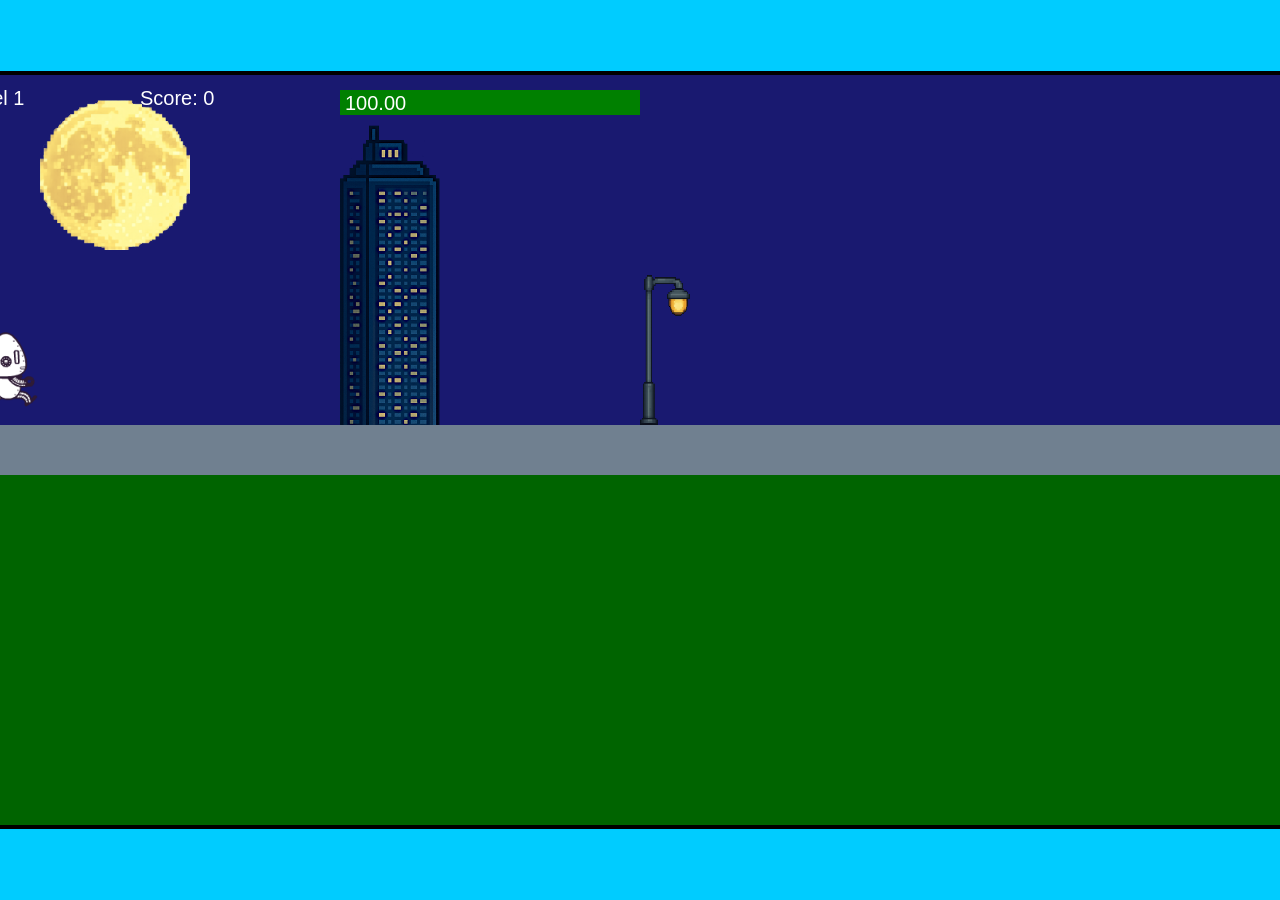
<file: fsd-projects/runtime/index.html>
<!DOCTYPE html>
<html lang="en">
  <head>
    <meta charset="UTF-8" />
    <meta name="viewport" content="width=device-width, initial-scale=1.0" />
    <title>Runtime Neo</title>
    <link rel="stylesheet" href="runtime.css" />
    <script src="https://code.jquery.com/jquery-3.1.0.js"></script>
    <script src="setup.js"></script>
    <script src="levels.js"></script>
    <script src="scenery.js"></script>
    <script src="student.js"></script>
    <script src="main.js"></script>
  </head>
  <body id="body">
    <canvas id="gameCanvas" width="1400" height="750"></canvas>
    <img id="player" src="images/halle.png" />
    <img id="projectile" src="images/projectile.png" />
    <img id="basicPlatform" src="images/interactable/basicPlatform.png" />
    <img id="spikes" src="images/interactable/spikes.png" />
    <img id="bug" src="images/interactable/bug.png" />
    <img id="healthUp" src="images/interactable/healthUp.png" />
    <img id="flag" src="images/interactable/flag.png" />
    <img id="moon" src="images/backgrounds/moon.png" />
    <img id="building" src="images/backgrounds/building.png" />
    <img id="lamp" src="images/backgrounds/lamp.png" />
  </body>
</html>
</file>
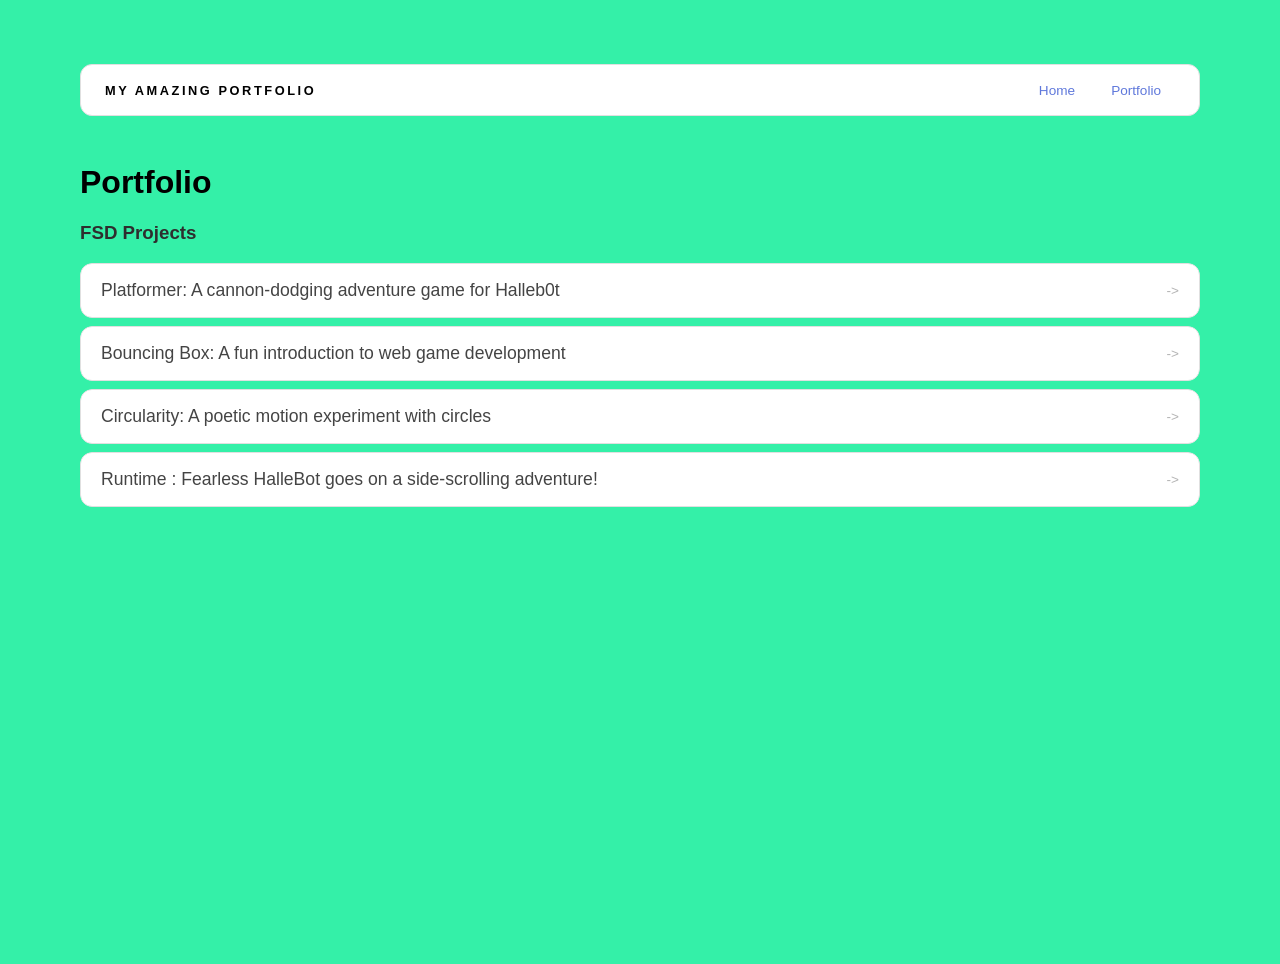
<file: portfolio.html>
<!DOCTYPE html>
<html>
  <head>
    <title>My portfolio</title>
  <link rel="stylesheet" href="style.css" />
</head>

  </head>

  <body>
    <!-- All content goes here -->
    <div id="all-contents">
      <div id="all-contents">
  <nav>
<h1>My amazing portfolio</h1>
<ul id="nav-ul">
<li class="nav-li">
  <a href="index.html">Home</a>
</li>
<li class="nav-li">
  <a href="portfolio.html">Portfolio</a>
</li>
</ul>
  </nav>

  <main>
<main>
  <div class="content">
    <h1>Portfolio</h1>
    <h3>FSD Projects</h3>
    <ul id="portfolio">
<li>
  <a href="fsd-projects/platformer/">Platformer: A cannon-dodging adventure game for Halleb0t</a>
</li>
<li>
  <a href="fsd-projects/bouncing-box/">Bouncing Box: A fun introduction to web game development</a>
</li>
<li>
  <a href="fsd-projects/circularity/">Circularity: A poetic motion experiment with circles</a>
</li>
<li>
 <a href="fsd-projects/runtime/">Runtime : Fearless HalleBot goes on a side-scrolling adventure!</a>
</li>

    </ul>

    <!-- ASD Projects will go here -->

  </div>
</main>

  </main>
</div>

    </div>
  </body>
</html>
</file>
<file: fsd-projects/runtime/runtime.css>
/* runtime.css */
/* Styles for Runtime Neo auto-runner game */

img {
  display: none;
}

#gameCanvas {
  position: absolute;
  border: 4px solid #000;
  top: 50%;
  left: 50%;
  transform: translate(-50%, -50%);
}

body {
  margin: 0;
  background-color: #00ccff;
  font-family: Arial, sans-serif;
  text-align: center;
  overflow: hidden;
}
</file>
<file: style.css>
* {
  box-sizing: border-box;
}

body {
  margin: 0;
  background: #34f0a8;
  color: #2e2e2e;
  font-family: "Helvetica Neue", Arial, sans-serif;
}

#all-contents {
  max-width: 1500px;
  min-height: 100vh;
  margin: 0 auto;
  padding: 32px 40px;
}
h2 {
  margin: 0;
  font-size: clamp(4rem, 10vw, 7rem);
  line-height: 0.9;
  font-weight: 900;
  letter-spacing: -0.04em;
  text-transform: uppercase;
  color: #f75fbd;
}

.content > p {
  margin: 0;
  color: #108f0c;
  font-size: 0.9rem;
  text-transform: uppercase;
  letter-spacing: 0.15em;
  line-height: 1.4;
}

#interests {
  margin-top: 32px;
  width: 100%;
}

#interests h3 {
  margin: 0 0 12px;
  font-size: 0.75rem;
  font-weight: 700;
  text-transform: uppercase;
  letter-spacing: 0.2em;
  color: #a50505;
}

#interests ul {
  list-style: none;
  margin: 0;
  padding: 0;
  display: flex;
  flex-wrap: wrap;
  gap: 8px;
}

#interests li {
  color: #088a04;
  font-size: 1rem;
  font-weight: 600;
  padding: 10px 20px;
  background: #fff;
  border: 1px solid #ddd;
  border-radius: 100px;
  transition:
    background 0.25s ease,
    color 0.25s ease,
    transform 0.25s ease;
  cursor: default;
}

#interests li:hover {
  background: #050375;
  color: #fff;
  border-color: #000;
  transform: translateY(-2px);

}.sidebar-img {
  width: 100%;
  max-width: 760px;
  aspect-ratio: 3 / 4;
  object-fit: cover;
  display: block;
  border-radius: 16px;
  filter: sepia(0.3) contrast(1.05);
  box-shadow: 0 8px 30px rgba(0, 0, 0, 0.12);
  transition:
    filter 0.4s ease,
    transform 0.4s ease,
    box-shadow 0.4s ease;
}

.sidebar-img:hover {
  filter: grayscale(0%);
  transform: translateY(-4px);
  box-shadow: 0 16px 40px rgba(0, 0, 0, 0.18);
}nav {nav {
  background: #1f1fb9;
  border-color: #1e7708;
}

nav h1 {
  color: #e94560;
}

.nav-li a {
  color: #5f78db;
}

.nav-li a:hover {
  background: #e94560;
  color: #fff;
}
  display: flex;
  justify-content: space-between;
  align-items: center;
  margin-bottom: 48px;
  padding: 16px 24px;
  background: #fff;
  border: 1px solid #e0e0e0;
  border-radius: 12px;
}

nav h1 {
  margin: 0;
  font-size: 0.8rem;
  font-weight: 700;
  text-transform: uppercase;
  letter-spacing: 0.2em;
  color: #000;
}

#nav-ul {
  list-style: none;
  display: flex;
  gap: 8px;
  margin: 0;
  padding: 0;
}

.nav-li a {
  color: #666;
  text-decoration: none;
  font-size: 0.85rem;
  font-weight: 500;
  padding: 6px 14px;
  border-radius: 8px;
  transition:
    background 0.25s ease,
    color 0.25s ease;
}

.nav-li a:hover {
  background: #000;
  color: #fff;
}
/* Portfolio styles */
.content h1 {
  color: black;
}

#portfolio {
  list-style: none;
  margin: 0;
  padding: 0;
  width: 100%;
  display: flex;
  flex-direction: column;
  gap: 8px;
}

#portfolio li {
  border-radius: 12px;
  overflow: hidden;
}

#portfolio a {
  display: flex;
  justify-content: space-between;
  align-items: center;
  text-decoration: none;
  color: #444;
  padding: 16px 20px;
  font-size: 1.1rem;
  font-weight: 500;
  background: #fff;
  border: 1px solid #e0e0e0;
  border-radius: 12px;
  transition: background 0.25s ease, color 0.25s ease, transform 0.25s ease;
}

#portfolio a:hover {
  background: #000;
  color: #fff;
  transform: translateX(4px);
}

#portfolio a::after {
  content: "->";
  font-size: 0.85rem;
  opacity: 0.4;
  transition: opacity 0.25s ease;
  white-space: nowrap;
}

#portfolio a:hover::after {
  opacity: 1;
}
</file>
